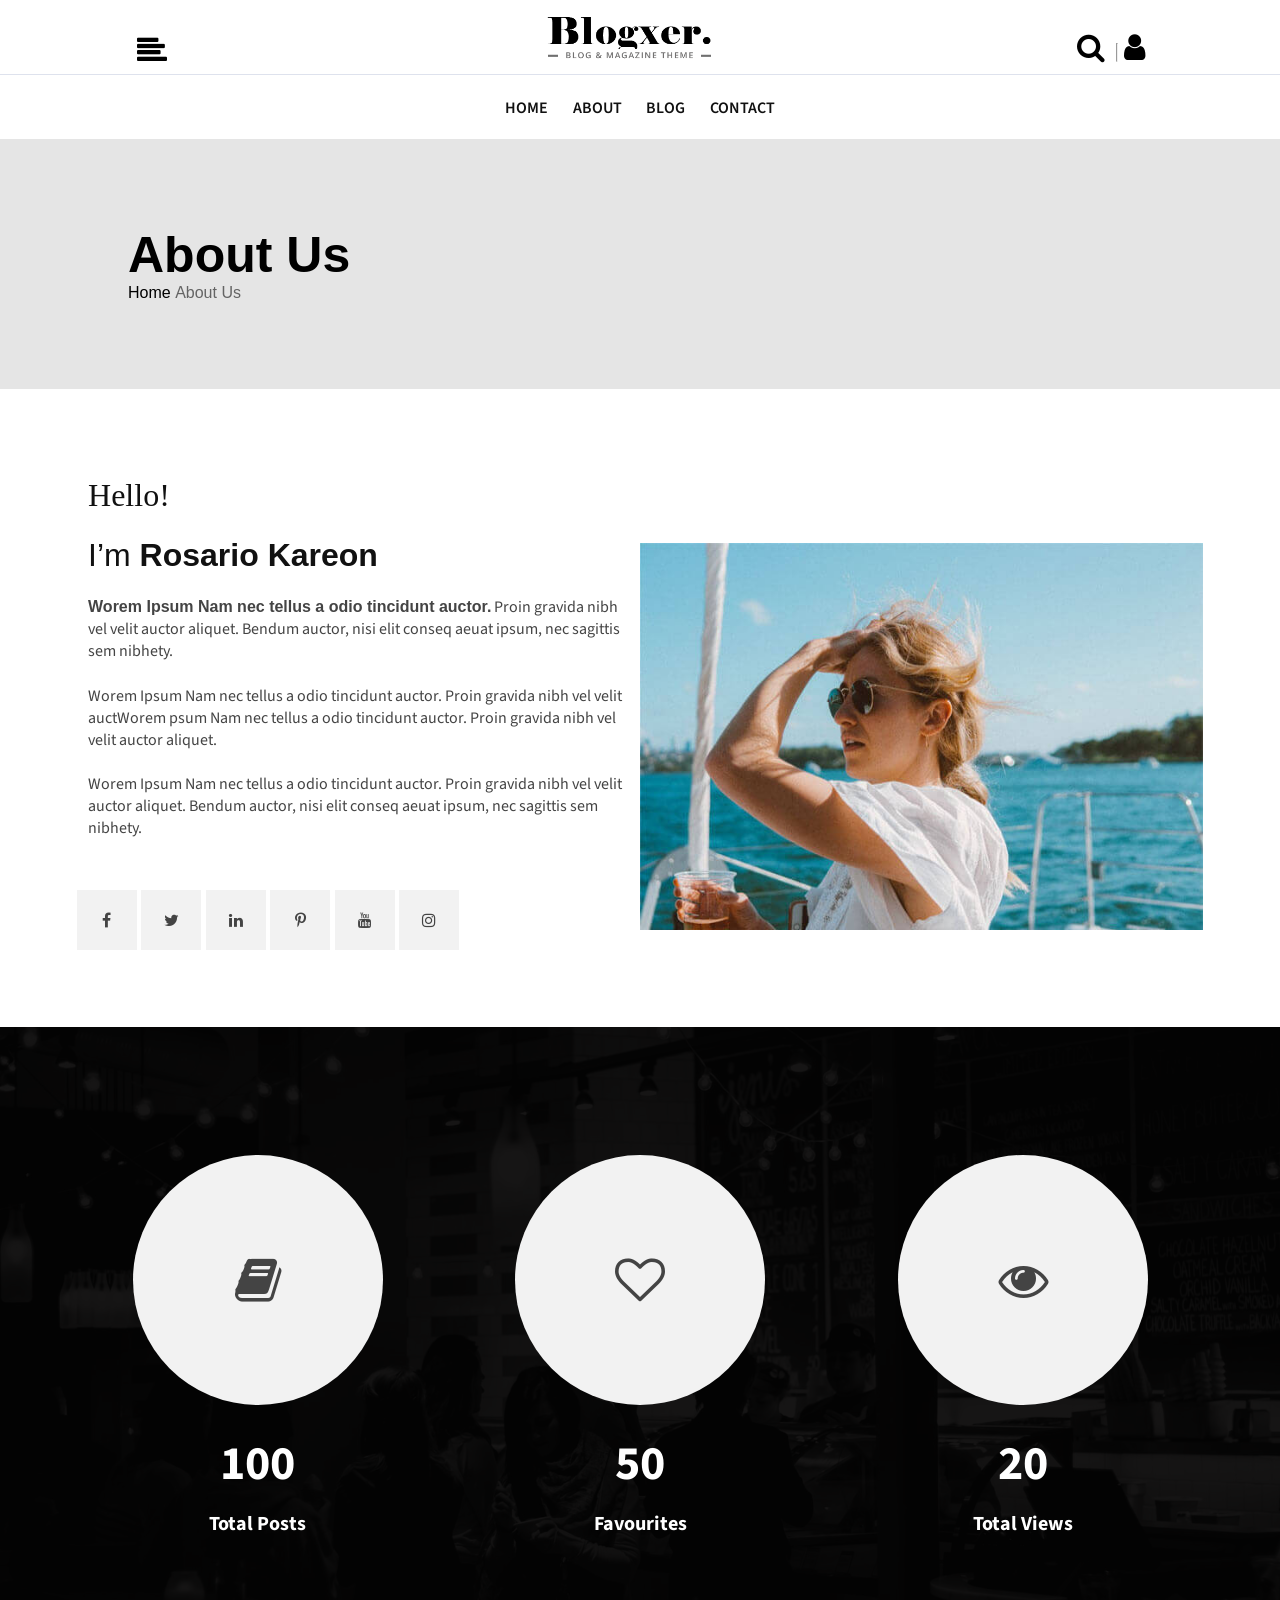
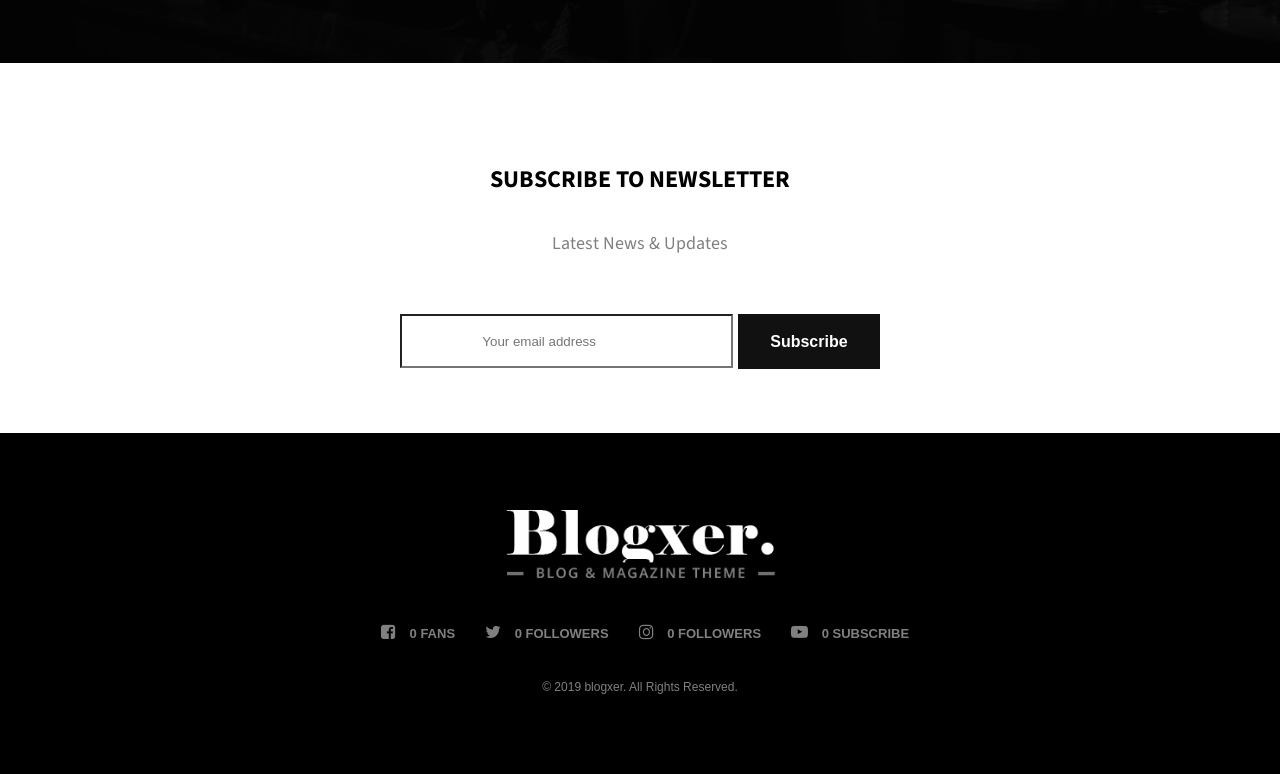
<file: aboutus.html>
<!DOCTYPE html>
<html lang="en">
<head>
    <meta charset="UTF-8">
    <meta name="viewport" content="width=device-width, initial-scale=1.0">
    <link rel="stylesheet" href="./font-awesome-4.7.0/css/font-awesome.min.css">
    <link rel="stylesheet" href="home.css">
    <link rel="stylesheet" href="footer.css">
    <link rel="stylesheet" href="./header.css">
    <link rel="preconnect" href="https://fonts.gstatic.com">
<link href="https://fonts.googleapis.com/css2?family=Source+Sans+Pro:ital,wght@0,200;0,300;0,400;0,600;0,700;0,900;1,200;1,300;1,400;1,600;1,700;1,900&display=swap" rel="stylesheet">
    <title>About Us</title>
</head>
<body>
    <div class="header">
        <div class="headerLeft">
            <i class="fa fa-align-left" aria-hidden="true"></i>
        </div>  
        <div class="headerCenter">
            <img src="./Images/logo.png" style="width: 200px;">
        </div>  
        <div class="headerRight">
            <i class="fa fa-search" aria-hidden="true"></i>
            <hr style="display: unset;">
            <i class="fa fa-user" aria-hidden="true"></i>
       </div> 
    </div>
    <!-- Navigation Bar Starts -->
    <div class="navigationBar">
        <ul>
            <a href="./home.html"><Li>Home</Li></a> 
            <a href="#"><li>About</li></a>
            <a href="#"><li>Blog</li></a>
            <a href="./contact.html"><li>Contact</li></a>
        </ul>
    </div>
    <!-- Navigation Bar Ends -->
    <!-- Container1 Startss -->
    <div class="container1">
        <div class="aboutUS">
            <h3>About Us</h3>
            <ol style="list-style-type: none;display: inline-block;">
                <li>Home</li>
                <li style="color: #646464;">About Us</li>
            </ol>
        </div>                
    </div>
    <!-- Container1 Ends -->
    <!-- Container 2 Starts -->
    <div class="container2">
            <div class="container2Col6">
                       <h2>Hello!</h2>
                       <span>I’m <b> Rosario Kareon </b></span>
                       <p><b> Worem Ipsum Nam nec tellus a odio tincidunt auctor.</b> Proin gravida nibh vel
                       velit auctor aliquet. Bendum auctor, nisi elit conseq aeuat ipsum, nec sagittis sem nibhety.</p>


                       <p>Worem Ipsum Nam nec tellus a odio tincidunt auctor. Proin gravida nibh vel velit auctWorem 
                          psum Nam nec tellus a odio tincidunt auctor. Proin gravida nibh vel velit auctor aliquet.</p>


                        <p>Worem Ipsum Nam nec tellus a odio tincidunt auctor. Proin gravida nibh vel velit auctor aliquet. 
                           Bendum auctor, nisi elit conseq aeuat ipsum, nec sagittis sem nibhety.</p>

                        <ol>
                            <li> <i class="fa fa-facebook" aria-hidden="true"></i></li>
                            <li> <i class="fa fa-twitter" aria-hidden="true"></i></li>
                            <li> <i class="fa fa-linkedin" aria-hidden="true"></i></li>
                            <li> <i class="fa fa-pinterest-p" aria-hidden="true"></i></li>
                            <li> <i class="fa fa-youtube" aria-hidden="true"></i></li>
                            <li> <i class="fa fa-instagram" aria-hidden="true"></i></li>
                        </ol>    
                            
            </div>
            <div class="container2Col6">
                <img src="./Images/about2.jpg" style="width:100%;padding-top: 10%;">
            </div>
    </div>
    <!-- container2 Ends -->
    <!-- Container3 Starts -->
    <div class="container3">
       <div class="container3Col4">
                  <i class="fa fa-book" aria-hidden="true"></i>
                  <span>100</span>
                  <h3>Total Posts</h3>
       </div>
       <div class="container3Col4">
                 <i class="fa fa-heart-o" aria-hidden="true"></i>
                 <span>50</span>
                 <h3>Favourites</h3>
    </div>
    <div class="container3Col4">
                <i class="fa fa-eye" aria-hidden="true"></i>
                 <span>20</span>
                 <h3>Total Views</h3>
    </div>
    </div>
    <!-- Container3 Ends -->
    <!-- Container 4 Starts -->
    <div class="container4">
        <h2>SUBSCRIBE TO NEWSLETTER</h2>
        <p>Latest News & Updates</p>
        <div style="display: flex;margin-top: 5%;">
        <input type="text" placeholder="Your email address" style=" width: 400px;height: 40px;"><button>Subscribe</button>
        </div>
    </div>
    <!-- Container ends -->
    <!-- Fotter Starts -->
    <div class="footer">
        <div class="footer-contain">  
         <div class="uper-text">
              <img src="./img/logo2.png" style="padding: 10px;">
              <div class="contact-logo">
                   <div class="box-1">
                   <i class="fa fa-facebook-square" aria-hidden="true"></i>
                   0 FANS
                  </div>
                  <div class="box-1">
                   <i class="fa fa-twitter" aria-hidden="true"></i>
   
                   0 FOLLOWERS
                  </div>
                  <div class="box-1">
                   <i class="fa fa-instagram" aria-hidden="true"></i>
                   0 FOLLOWERS
                  </div>
                  <div class="box-1">
                   <i class="fa fa-youtube-play" aria-hidden="true"></i>
                   0 SUBSCRIBE
                  </div>
              </div>
              <p>© 2019 blogxer. All Rights Reserved.</p>
         </div>
        </div> 
    <!-- Fotter Ends -->
</body>
</html>
</file>
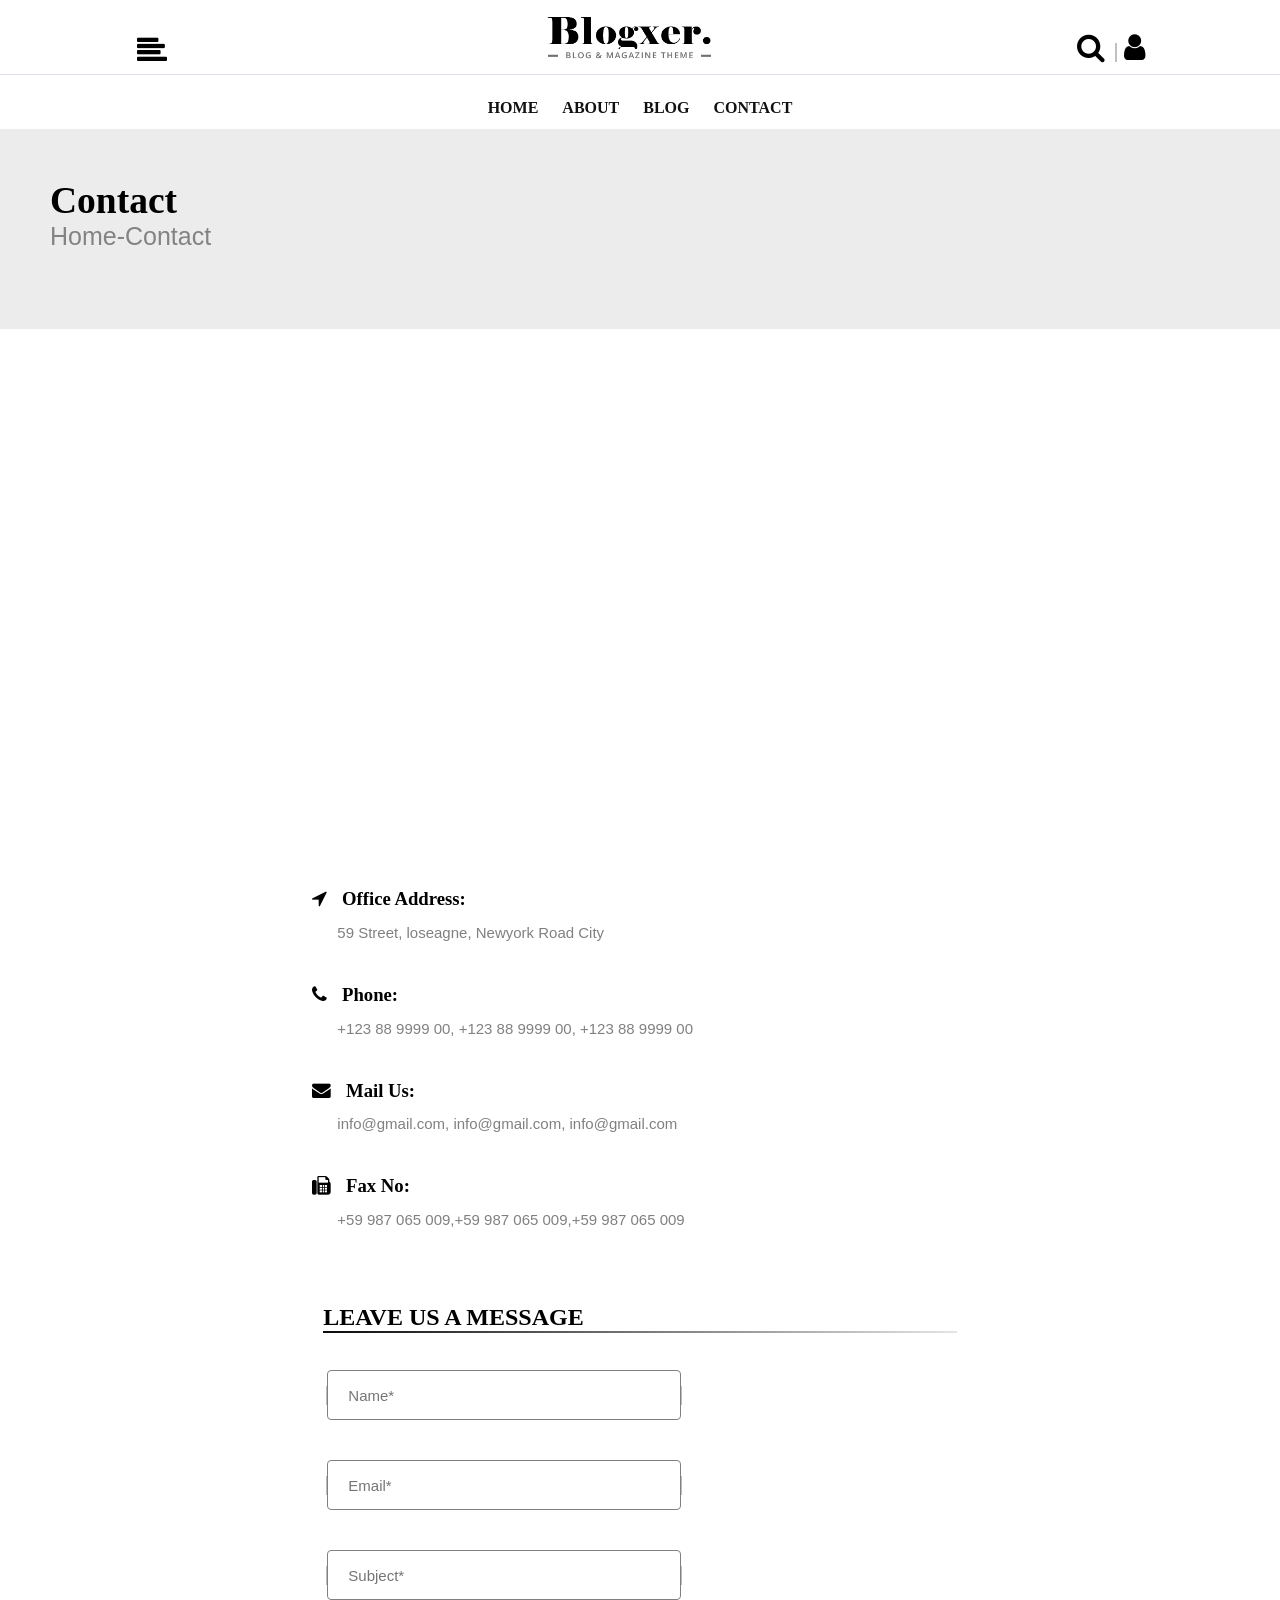
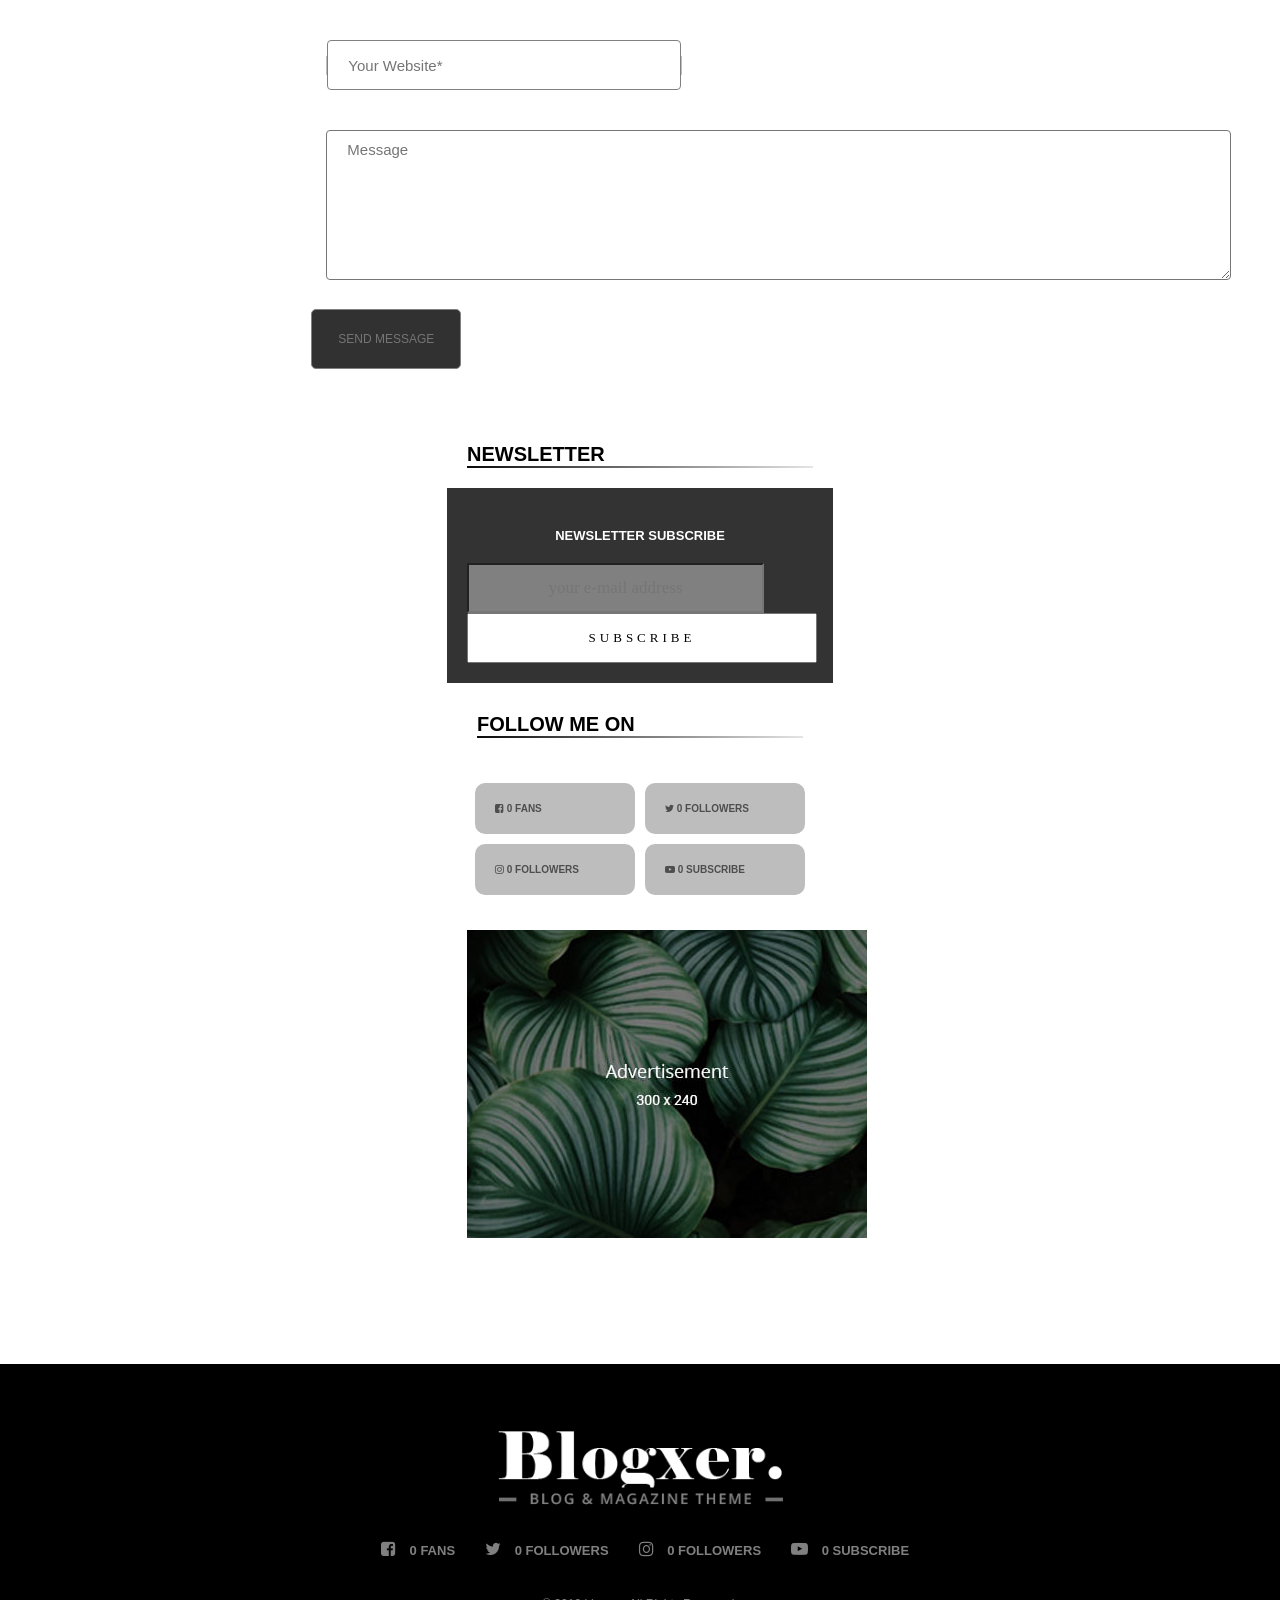
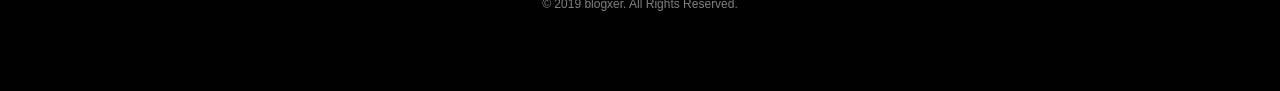
<file: contact.html>
<!DOCTYPE html>
<html lang="en" style="width: fit-content;">
<head>
    <meta charset="UTF-8">
    <meta name="viewport" content="width=device-width, initial-scale=1.0">
    <title>Document</title>
    <link rel="stylesheet" href="./font-awesome-4.7.0/css/font-awesome.min.css" class="font">
    <link rel="stylesheet" href="./footer.css" class="footer">
    <link rel="stylesheet" href="./index.css" class="css">
    <link rel="stylesheet" href="header.css">
</head>
<body>
       <!-- Header -->
       <div class="header">
        <div class="headerLeft">
            <i class="fa fa-align-left" aria-hidden="true"></i>
        </div>  
        <div class="headerCenter">
            <img src="./Images/logo.png" style="width: 200px;">
        </div>  
        <div class="headerRight">
            <i class="fa fa-search" aria-hidden="true"></i>
            <hr style="display: unset;border: solid 1px #c0c0c0;background-color:#c0c0c0;">
            <i class="fa fa-user" aria-hidden="true"></i>
       </div> 
    </div>



    
    <div class="navigationBar">
        <ul>
           <a href="./home.html"><Li>Home</Li></a> 
            <a href="./aboutus.html"><li>About</li></a>
            <a href="#"><li>Blog</li></a>
            <a href="#"><li>Contact</li></a>
        </ul>
    </div>
     <!-- Header Ends -->
    <div class="top-container" >
        <div class="contact-flex-box" style="width: fit-content;">
            <div class="main-contact-flex-box">
                <h2>Contact</h2>
                <p>Home-Contact</p>
            </div>
        </div>
    </div>
    <div class="top-2-container" style="width: fit-content;">
        <div class="flex-box-map">
            <div class="box map-container" >
                <iframe frameborder="0" scrolling="no" marginheight="0" marginwidth="0" src="https://maps.google.com/maps?q=London%20Eye%2C%20London%2C%20United%20Kingdom&amp;t=m&amp;z=10&amp;output=embed&amp;iwloc=near" title="London Eye, London, United Kingdom" aria-label="London Eye, London, United Kingdom">
            </iframe>

            </div>
            <div class="box contact-details">
                <div class="details">
                    <div class="row right-box">
                      <div class="uper-box contact-4-item">
                          <div class="row-item office-address">
                             <ul>
                                 <li >
                                     <h3>
                                        <i class="fa fa-location-arrow" aria-hidden="true"></i>
                                        Office Address:
                                    </h3>
                                     <p>59 Street, loseagne, Newyork Road City</p>

                                 </li>
                                 <li>
                                     <h3>
                                        <i class="fa fa-phone" aria-hidden="true"></i> 
                                         Phone:
                                     </h3>
                                     <p>
                                         +123 88 9999 00, +123 88 9999 00, +123 88 9999 00 
                                     </p>
                                 </li>
                                 <li>
                                     <h3><i class="fa fa-envelope" aria-hidden="true"></i>
                                         Mail Us:
                                     </h3>
                                     <p>info@gmail.com, info@gmail.com, info@gmail.com</p>
                                 </li>
                                 <li>
                                     <h3><i class="fa fa-fax" aria-hidden="true"></i>
                                         Fax No:
                                     </h3>
                                     <p>+59 987 065 009,+59 987 065 009,+59 987 065 009</p>
                                 </li>
                             </ul>
                          </div>
                          <!-- <div class="row-item phone"></div>
                          <div class="row-item mail"></div>
                          <div class="row-item fax"></div> -->
                      </div>
                      <div class="uper-box leave-us-message">
                          <div class="span-box" style="padding: 17px;">
                             <h2>LEAVE US A MESSAGE</h2>
                             <div class="line"></div>
                          </div>
                          <div class="contact-from">
                              <div class="col-sm-6">
                                  <div class="from-group">
                                      <span><input type="text" placeholder="Name*"></span>
                                  </div>

                              </div>
                              <div class="col-sm-6">
                                <div class="from-group">
                                    <span><input type="text" placeholder="Email*"></span>
                                </div>

                            </div>
                            <div class="col-sm-6">
                                <div class="from-group">
                                    <span><input type="text" placeholder="Subject*"></span>
                                </div>

                            </div>
                            <div class="col-sm-6">
                                <div class="from-group">
                                    <span><input type="text" placeholder="Your Website*"></span>
                                </div>

                            </div>
                            <div class="col-sm-12">
                                <div class="from-group">
                                    <span>
                                        <textarea name="textarea-652" cols="40" rows="10" class="wpcf7-form-control wpcf7-textarea form-control x4" aria-invalid="false" placeholder="Message"></textarea>
                                    </span>
                                    <!-- <span><input type="text" placeholder="Message"></span> -->
                                </div>

                            </div>
                            <div class="col-sm-1">
                                <div class="from-group">
                                    <span><input type="text" placeholder="SEND MESSAGE"></span>
                                </div>

                            </div>
                          </div>
                      </div>
                    </div>
                    <div class="row left-box">
                        <div class="left-box-details">
                         <div class="newsletter"><h4 class="H4">
                                NEWSLETTER
                            </h4>
                           <div class="line"></div>
                         </div>
                            <div class="newsletter-sub">
                            <p class="P">NEWSLETTER SUBSCRIBE</p>
                            <SPAN class="P"><input class="span-1" type="email" placeholder="your e-mail address"></SPAN>
                            <span class="P"><input class="span-2"  value="SUBSCRIBE" ></span>
                            </div>
                           <div class="newsletter-1">
                               <h4 class="H4">
                                FOLLOW ME ON
                               </h4>
                               <div class="line"></div>
                               </div>
                               <div class="perent">
                                   <div class="child">
                                       <span class="span-3">
                                        <i class="fa fa-facebook-square" aria-hidden="true"></i>
                                           0 FANS
                                       </span>
                                   </div>
                                   <div class="child">
                                    <span class="span-3">
                                        <i class="fa fa-twitter" aria-hidden="true"></i>

                                        0 FOLLOWERS
                                    </span>
                                   </div>
                                   <div class="child">
                                    <span class="span-3">
                                        <i class="fa fa-instagram" aria-hidden="true"></i>
                                        0 FOLLOWERS
                                    </span>
                                   </div>
                                   <div class="child">
                                    <span class="span-3">
                                        <i class="fa fa-youtube-play" aria-hidden="true"></i>
                                        0 SUBSCRIBE
                                    </span>
                                   </div>
                               </div>
                           </div>
                           <div class="newsletter">
                               <div class="img">
                                   <img src="./img/figure5.jpg">
                               </div>
                           </div>
                        </div>
                    </div>
                </div>
            </div>
        </div>
    </div>
    <div class="footer">
     <div class="footer-contain">  
      <div class="uper-text">
           <img src="./img/logo2.png" style="width: 30%;">
           <div class="contact-logo">
               
               <div class="box-1">
                <i class="fa fa-facebook-square" aria-hidden="true"></i>
                0 FANS
               </div>
               <div class="box-1">
                <i class="fa fa-twitter" aria-hidden="true"></i>

                0 FOLLOWERS
               </div>
               <div class="box-1">
                <i class="fa fa-instagram" aria-hidden="true"></i>
                0 FOLLOWERS
               </div>
               <div class="box-1">
                <i class="fa fa-youtube-play" aria-hidden="true"></i>
                0 SUBSCRIBE
               </div>
           </div>
           <p>© 2019 blogxer. All Rights Reserved.</p>
      </div>
     </div> 

     





    </div>
</body>
</html>
</file>
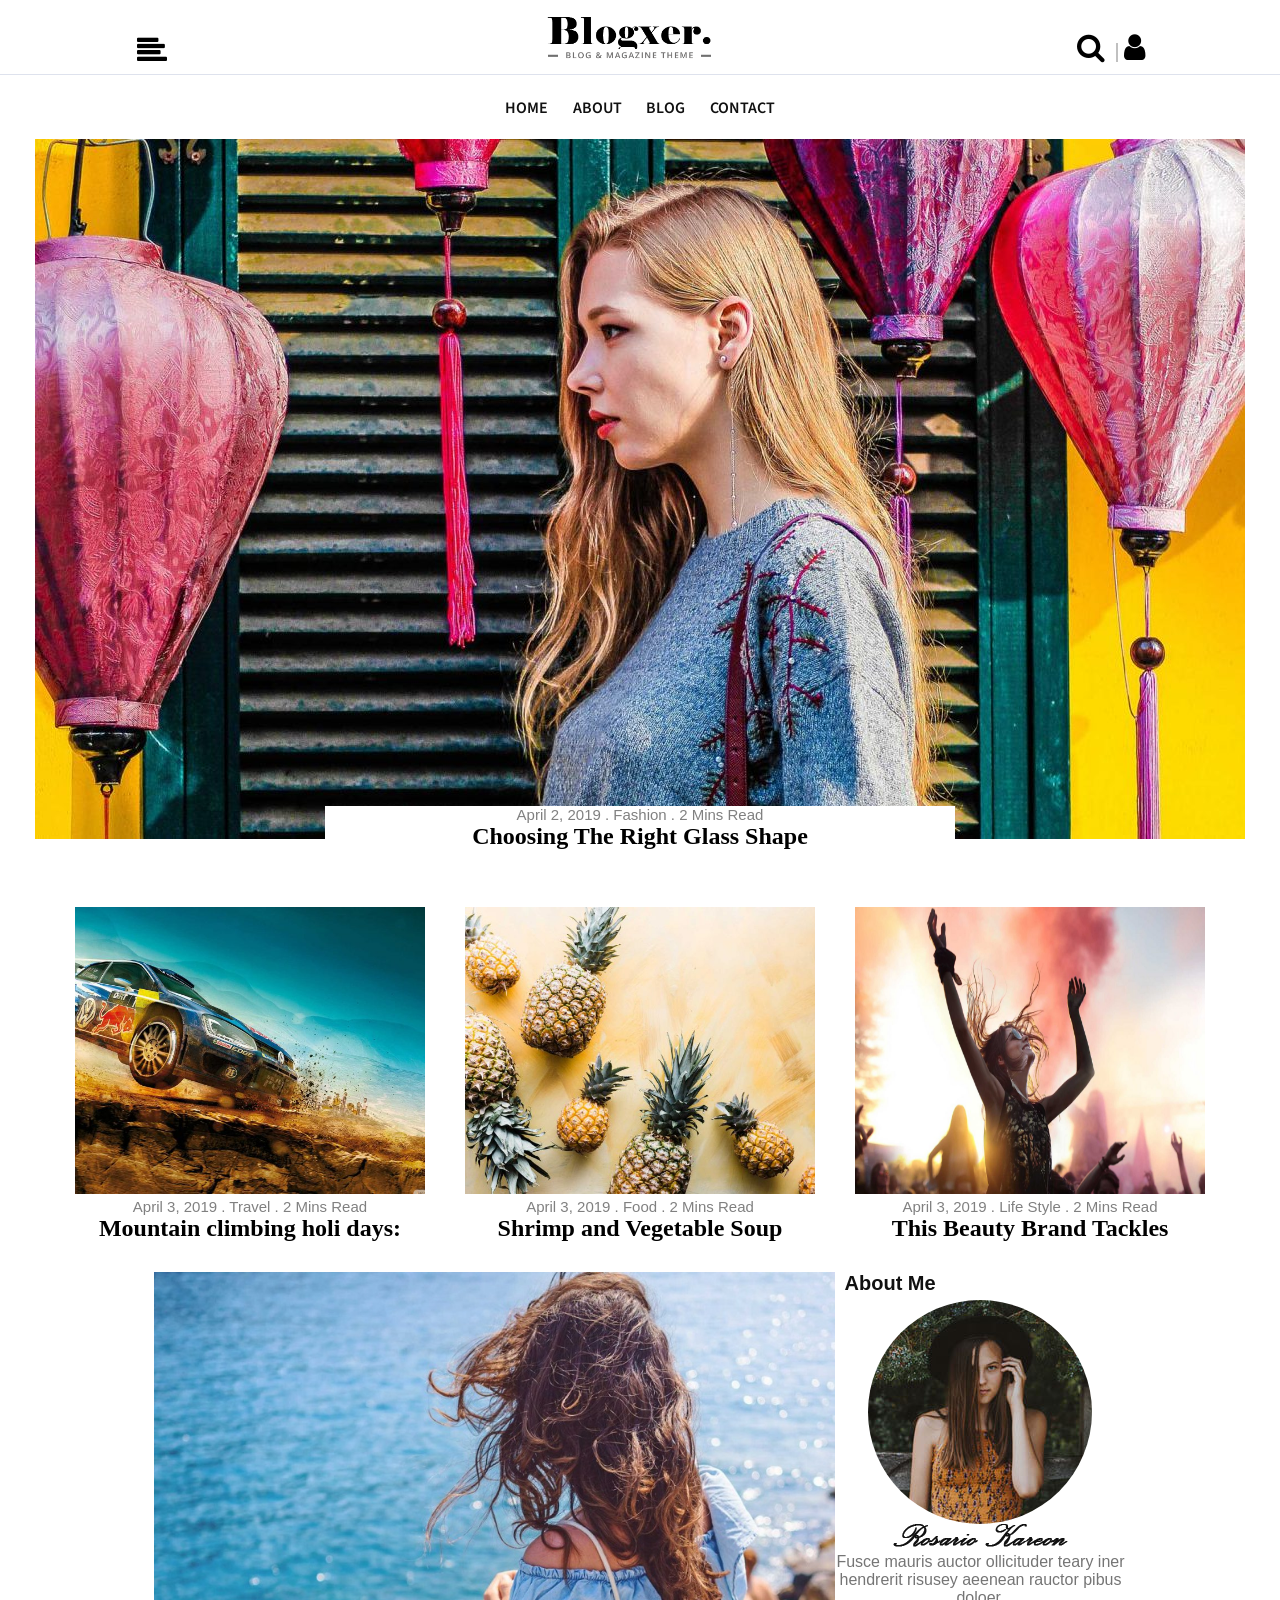
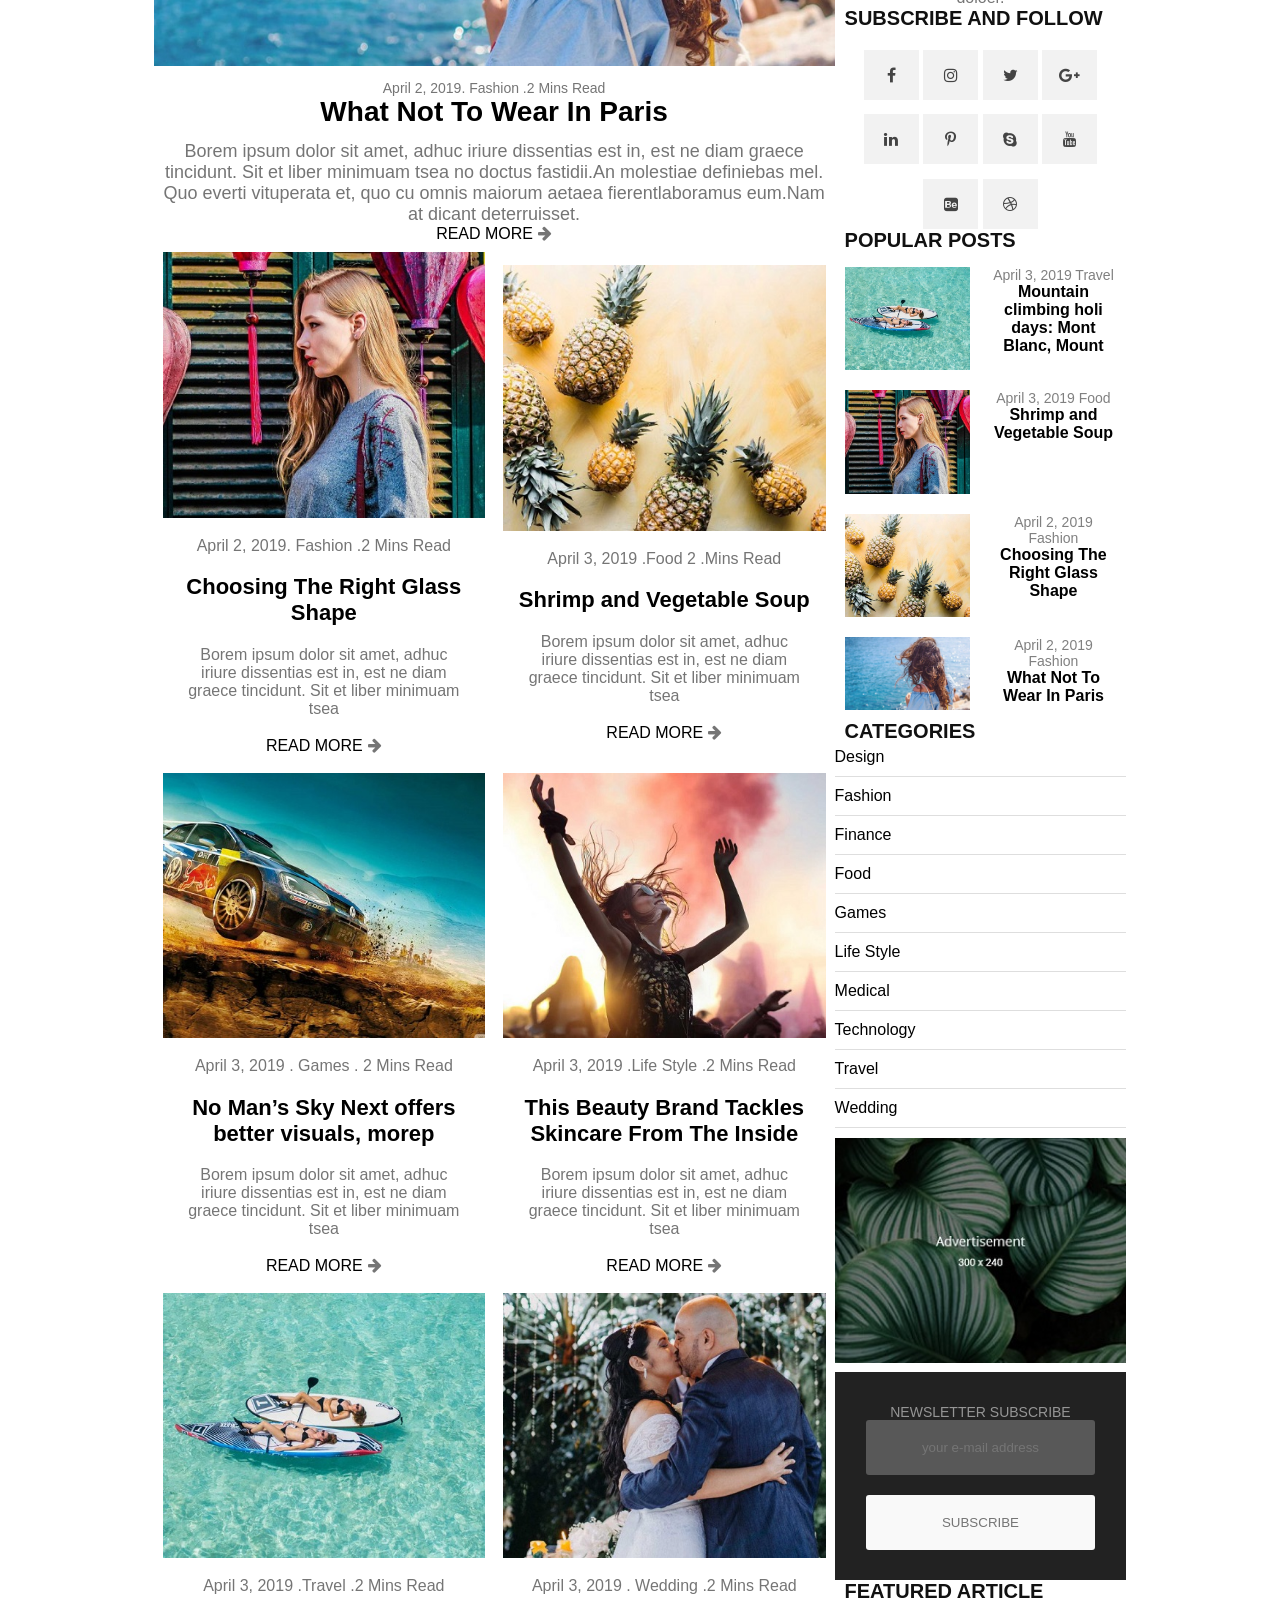
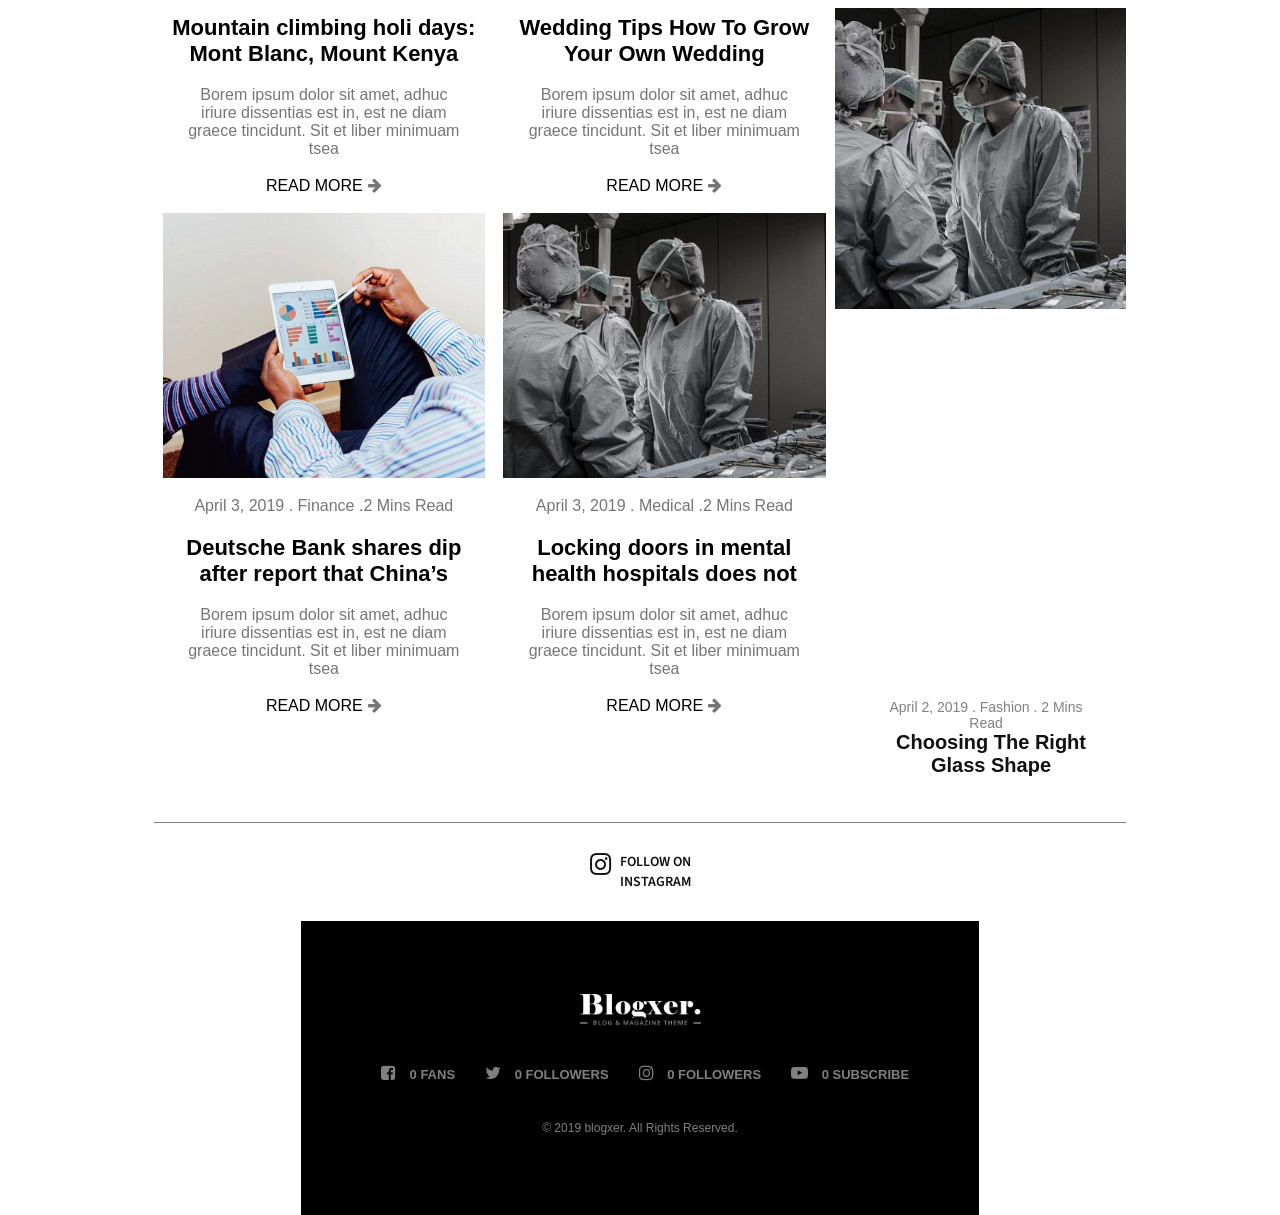
<file: home.html>
<!DOCTYPE html>
<html lang="en">
<head>
    <meta charset="UTF-8">
    <meta name="viewport" content="width=device-width, initial-scale=1.0">
    <title>blogxer</title>
    <link rel="preconnect" href="https://fonts.gstatic.com">
    <link href="https://fonts.googleapis.com/css2?family=Source+Sans+Pro:ital,wght@0,200;0,300;0,400;0,600;0,700;0,900;1,200;1,300;1,400;1,600;1,700;1,900&display=swap" rel="stylesheet">
    <link rel="stylesheet" href="./home.css" class="css">
    <link rel="stylesheet" href="./font-awesome-4.7.0/css/font-awesome.min.css" class="font">
        <link rel="stylesheet" href="./header.css">
     <link rel="stylesheet" href="./footer.css">
</head>
<body>
      <!-- Header -->
      <div class="header">
        <div class="headerLeft">
            <i class="fa fa-align-left" aria-hidden="true"></i>
        </div>  
        <div class="headerCenter">
            <img src="./Images/logo.png" style="width: 200px;">
        </div>  
        <div class="headerRight">
            <i class="fa fa-search" aria-hidden="true"></i>
            <hr style="display: unset;border: solid 1px #c0c0c0;background-color:#c0c0c0;">
            <i class="fa fa-user" aria-hidden="true"></i>
       </div> 
    </div>
    <div class="navigationBar">
        <ul>
           <a href="#"><Li>Home</Li></a> 
            <a href="./aboutus.html"><li>About</li></a>
            <a href="#"><li>Blog</li></a>
            <a href="./contact.html"><li>Contact</li></a>
        </ul>
    </div>
     <!-- Header Ends -->
   <div class="home-first-container">
       <div class="home-first-div">
           <div class="div-img-set">
               <img src="./img/fashion1-1210x700.jpg">
           </div>
       </div>
       <div class="center">
       <div class="home-second-div">
           <p style="color: gray;">April 2, 2019 . Fashion . 2 Mins Read</p>
           <h2>Choosing The Right Glass Shape</h2>
       </div>
       </div>
       <div class="home-third-div">
           <div class="home-three-img-div">
               <div class="img first-img-1">
                   <img class="img-hover" src="./img/game1-630x517.jpg" style="width: 350px;height: 287px;">
                   <p>April 3, 2019 . Travel . 2 Mins Read</p>
                   <h2>Mountain climbing holi days:</h2>
               </div>
               <div class="img first-img-2">
                <img class="img-hover" src="./img/recipe3-630x517.jpg" style="width: 350px;height: 287px;">
                <p>April 3, 2019 . Food . 2 Mins Read</p>
                <h2>Shrimp and Vegetable Soup</h2>
               </div>
               <div class="img first-img-3">
                <img class="img-hover" src="./img/lifestyle_1-1210x700.jpg" style="width: 350px;height: 287px;">
                <p>April 3, 2019 . Life Style . 2 Mins Read</p>
                <h2>This Beauty Brand Tackles</h2>
               </div>
           </div>
       </div>
   </div>
    <div class="main-container">
        <div class="main-container-left">
            <div class="upper-box">
                <img src="./Images/fashion7-1210x700 (1).jpg" style="width: 100%;" alt="">
                <p>April 2, 2019.  Fashion  .2 Mins Read</p>
                <h3>What Not To Wear In Paris</h3>
                <p style="font-size: 18px;">Borem ipsum dolor sit amet, adhuc iriure dissentias est in, est ne diam graece tincidunt. Sit et liber minimuam tsea no doctus fastidii.An molestiae definiebas mel. Quo everti vituperata et, quo cu omnis maiorum aetaea fierentlaboramus eum.Nam at dicant deterruisset.</p>
                <footer>
                    READ MORE<i class="fa fa-arrow-right" aria-hidden="true"; style="padding-left:5px;color: #757575;"></i>
                </footer>          
            </div>
            <div class="lower-box">
                <div class="main-container-lower-box-left-col6">
                <img src="./Images/1.jpg " style="width: 100%;">
                <p>April 2, 2019.  Fashion  .2 Mins Read</p>
                <h3>Choosing The Right Glass Shape</h3>
                <p>Borem ipsum dolor sit amet, adhuc iriure dissentias est in, est ne diam graece tincidunt. Sit et liber minimuam tsea</p>
                <footer>
                    READ MORE<i class="fa fa-arrow-right" aria-hidden="true"; style="padding-left:5px;color: #757575;"></i>
                </footer>  
                </div>
                <div class="main-container-lower-box-left-col6">
                <img src="./Images/2.jpg" style="width: 100%;">
                <p>April 3, 2019 .Food 2  .Mins Read</p>
                <h3>Shrimp and Vegetable Soup</h3>
                <p>Borem ipsum dolor sit amet, adhuc iriure dissentias est in, est ne diam graece tincidunt. Sit et liber minimuam tsea</p>
                <footer>
                    READ MORE<i class="fa fa-arrow-right" aria-hidden="true"; style="padding-left:5px;color: #757575;"></i>
                </footer>
                </div>
                <div class="main-container-lower-box-left-col6">
                    <img src="./Images/3.jpg" style="width: 100%;">
                    <p>April 3, 2019 . Games . 2 Mins Read</p>
                    <h3>No Man’s Sky Next offers better visuals, morep</h3>
                    <p>Borem ipsum dolor sit amet, adhuc iriure dissentias est in, est ne diam graece tincidunt. Sit et liber minimuam tsea</p>
                    <footer>
                        READ MORE<i class="fa fa-arrow-right" aria-hidden="true"; style="padding-left:5px;color: #757575;"></i>
                    </footer>
                    </div>
                    <div class="main-container-lower-box-left-col6">
                        <img src="./Images/4.jpg" style="width: 100%;">
                        <p>April 3, 2019 .Life Style .2 Mins Read</p>
                        <h3>This Beauty Brand Tackles Skincare From The Inside</h3>
                        <p>Borem ipsum dolor sit amet, adhuc iriure dissentias est in, est ne diam graece tincidunt. Sit et liber minimuam tsea</p>
                        <footer>
                            READ MORE<i class="fa fa-arrow-right" aria-hidden="true"; style="padding-left:5px;color: #757575;"></i>
                        </footer>
                    </div>
                    <div class="main-container-lower-box-left-col6">
                            <img src="./Images/5.jpg" style="width: 100%;">
                            <p>April 3, 2019 .Travel .2 Mins Read</p>
                            <h3>Mountain climbing holi days: Mont Blanc, Mount Kenya</h3>
                            <p>Borem ipsum dolor sit amet, adhuc iriure dissentias est in, est ne diam graece tincidunt. Sit et liber minimuam tsea</p>
                            <footer>
                                READ MORE<i class="fa fa-arrow-right" aria-hidden="true"; style="padding-left:5px;color: #757575;"></i>
                            </footer>
                    </div>
                    <div class="main-container-lower-box-left-col6">
                        <img src="./Images/6.jpg" style="width: 100%;">
                        <p>April 3, 2019 . Wedding .2 Mins Read</p>
                        <h3>Wedding Tips How To Grow Your Own Wedding</h3>
                        <p>Borem ipsum dolor sit amet, adhuc iriure dissentias est in, est ne diam graece tincidunt. Sit et liber minimuam tsea</p>
                        <footer>
                            READ MORE<i class="fa fa-arrow-right" aria-hidden="true"; style="padding-left:5px;color: #757575;"></i>
                        </footer>
                </div>
                <div class="main-container-lower-box-left-col6">
                    <img src="./Images/7.jpg" style="width: 100%;">
                    <p>April 3, 2019 . Finance .2 Mins Read</p>
                    <h3>Deutsche Bank shares dip after report that China’s</h3>
                    <p>Borem ipsum dolor sit amet, adhuc iriure dissentias est in, est ne diam graece tincidunt. Sit et liber minimuam tsea</p>
                    <footer>
                        READ MORE<i class="fa fa-arrow-right" aria-hidden="true"; style="padding-left:5px;color: #757575;"></i>
                    </footer>
                </div>
                <div class="main-container-lower-box-left-col6">
                    <img src="./Images/8.jpg" style="width: 100%;">
                    <p>April 3, 2019 . Medical .2 Mins Read</p>
                    <h3>Locking doors in mental health hospitals does not</h3>
                    <p>Borem ipsum dolor sit amet, adhuc iriure dissentias est in, est ne diam graece tincidunt. Sit et liber minimuam tsea</p>
                    <footer>
                        READ MORE<i class="fa fa-arrow-right" aria-hidden="true"; style="padding-left:5px;color: #757575;"></i>
                    </footer>
                </div>
               
            </div>
        </div>
        <div class="main-container-right">
                    <h2>About Me</h2>
                    <hr>
                    <div class="aboutme">
                        <img src="./Images/Radius image.jpg" style="border-radius: 50%;">
                        <img src="./Images/signature.png" alt="">
                        <p>Fusce mauris auctor ollicituder teary iner hendrerit risusey aeenean rauctor pibus doloer.</p>
                    </div>
                    <h2> SUBSCRIBE AND FOLLOW</h2>
                    <hr>
                    <div class="subscribe-and-follow">
                        <ol>
                            <li> <i class="fa fa-facebook" aria-hidden="true"></i></li>
                            <li> <i class="fa fa-instagram" aria-hidden="true"></i></li>
                            <li> <i class="fa fa-twitter" aria-hidden="true"></i></li>
                            <li> <i class="fa fa-google-plus" aria-hidden="true"></i></li>
                            <li> <i class="fa fa-linkedin" aria-hidden="true"></i></li>
                            <li> <i class="fa fa-pinterest-p" aria-hidden="true"></i></li>
                            <li> <i class="fa fa-skype" aria-hidden="true"></i></li>
                            <li> <i class="fa fa-youtube" aria-hidden="true"></i></li>
                            <li> <i class="fa fa-behance-square" aria-hidden="true"></i></li>                     
                            <li> <i class="fa fa-dribbble" aria-hidden="true"></i></li>                           
                        </ol> 
                    </div>
                    <h2>POPULAR POSTS</h2>
                    <hr>
                    <div class="popular-post">
                     <div class="popular-post-col6">
                            <img src="./Images/5.jpg" style="width: 100%;">
                     </div>
                     <div class="popular-post-col6">
                         <p>April 3, 2019 Travel</p>
                         <h3>Mountain climbing holi days: Mont Blanc, Mount </h3>
                    </div>                    
                    <div class="popular-post-col6">
                        <img src="./Images/1.jpg" style="width: 100%;">
                    </div>
                    <div class="popular-post-col6">
                     <p>April 3, 2019 Food</p>
                     <h3>Shrimp and Vegetable Soup</h3>
                    
                   </div>
                   <div class="popular-post">
                    <div class="popular-post-col6">
                           <img src="./Images/2.jpg" style="width: 100%;">
                    </div>
                    <div class="popular-post-col6">
                        <p>April 2, 2019 Fashion</p>
                        <h3>Choosing The Right Glass Shape</h3>
                   </div>         
                   <div class="popular-post">
                    <div class="popular-post-col6">
                           <img src="./Images/fashion7-1210x700.jpg"  style="width: 100%;">
                    </div>
                    <div class="popular-post-col6">
                        <p>April 2, 2019 Fashion</p>
                        <h3>What Not To Wear In Paris</h3>
                   </div>               
                    </div>
                   </div>
                    <h2>CATEGORIES</h2>
                    <hr>
                    <div class="categories">
                        <ol>
                            <li>Design</li>
                            <li>Fashion</li>
                            <li>Finance</li>
                            <li>Food</li>
                            <li>Games</li>
                            <li>Life Style</li>
                            <li>Medical</li>
                            <li>Technology</li>
                            <li>Travel</li>
                            <li>Wedding</li>
                            </ol>
                    </div>
                    <img src="Images/figure5.jpg" style="width: 100%;">
                    <div class="news-letter">
                        <p style="font-size: 14px;color: #969696;">NEWSLETTER SUBSCRIBE</p>
                        <input type="text" placeholder="your e-mail address">
                        <input type="text" style="margin-top:20px;background-color:#f9f9f9;color:#111111" placeholder="SUBSCRIBE">
                    </div>
                    <h2>FEATURED ARTICLE</h2>
                    <hr>
                    <img src="./Images/lastimg.jpg" style="width:100%">
                    <div class="featured-article">
                        <p style="color: gray;">April 2, 2019 . Fashion . 2 Mins Read</p>
                        <h2>Choosing The Right Glass Shape</h2>
                    </div>
               
                
        </div>      
    </div>
    <div class="home-end">
        <i class="fa fa-instagram" aria-hidden="true"></i>FOLLOW ON <br>INSTAGRAM
       </div>
     <!-- Fotter Starts -->
     <div class="footer">
        <div class="footer-contain">  
         <div class="uper-text">
              <img src="./img/logo2.png" style="padding: 10px;">
              <div class="contact-logo">
                   <div class="box-1">
                   <i class="fa fa-facebook-square" aria-hidden="true"></i>
                   0 FANS
                  </div>
                  <div class="box-1">
                   <i class="fa fa-twitter" aria-hidden="true"></i>
   
                   0 FOLLOWERS
                  </div>
                  <div class="box-1">
                   <i class="fa fa-instagram" aria-hidden="true"></i>
                   0 FOLLOWERS
                  </div>
                  <div class="box-1">
                   <i class="fa fa-youtube-play" aria-hidden="true"></i>
                   0 SUBSCRIBE
                  </div>
              </div>
              <p>© 2019 blogxer. All Rights Reserved.</p>
         </div>
        </div> 
    <!-- Fotter Ends -->
</body>
</html>
</file>
<file: home.css>
*{
    box-sizing: border-box;
    font-family: sans-serif;
}
.home-first-container{padding: 10px;
}
.home-first-div{
    display: flex;
    
    justify-content: center;
    
}
.div-img-set img{
     width: 100%;

}
.center{
display: flex;
justify-content: center;
}
.home-second-div{
    text-align: center;
width: 50%;
    
    position: relative;
    bottom: 37px;
    background-color: white;
}
p{
    color: gray;
    font-size: 15px;
}
.home-three-img-div{flex-wrap: wrap;
display: flex;
justify-content: center;
}
.img{text-align: center;
     margin: 10px;
    padding: 10px; 
    
}
h2{
 font-family: fong-song;
}
.img-hover:hover{ 

}
.main-container{
    display: flex;flex-wrap: wrap;justify-content: center;padding-left:12%;padding-right: 12%;    background: #ffffff;
}
.main-container-left{
    display: flex;
    justify-content: center;
    flex-wrap: wrap;
    flex: 70%;
}
.main-container-right{
    display: flex;flex-wrap: wrap;flex: 30%;
}
.upper-box{
    display: flex;align-items: center;flex-direction: column;
}
.upper-box p{text-align: center;
    font-size: 14px;font-family: 'Source Sans Pfro', sans-serif;color: #757575;margin-top: 2%;
}
.upper-box h3{
    font-family: 'Source Sans Pfro', sans-serif;font-size: 28px;

}
@media(max-width:990px){
    .main-container-left{
        flex:100%;padding-left:0%;
    }
    .main-container-right{
        flex:100%;
        
    }
}
@media(max-width:990px){
    .upper-box img{
        width:50%;
    }
}
.lower-box{
    display: flex;align-items: center;flex-wrap: wrap;
}
.main-container-lower-box-left-col6{
   flex:50%; display: flex;padding: 9px;flex-direction: column;align-items: center;text-align: center;
}
@media(max-width:770px){
    .lower-box{
        padding: 5%;
    }
    .main-container-lower-box-left-col6{
        flex: 100%;
    }
}
.main-container-lower-box-left-col6 p{text-align: center;
    font-size: 16px;font-family: 'Source Sans Pfro', sans-serif;color: #757575;padding: 6%;
}
.main-container-lower-box-left-col6 h3{
    font-family: 'Source Sans Pfro', sans-serif;font-size: 22px;
}
.main-container-right{
        display: flex;flex-wrap: wrap;flex: 30%;flex-direction: column;position: relative;
    }
.main-container-right h2{
    font-size:20px;font-family: 'Source Sans Pfro', sans-serif;color:#111111;padding-left: 10px;font-weight: 800;
}
.main-container-right hr{
    height: 1px;
    border: 2px solid white;
    border-radius: 10px;
    background: linear-gradient(to right,black 20%,#C0C0C0,#C0C0C0);
    margin-inline-start: 0%;
    width: 100%;
    margin-top: 1px;
}
.aboutme{
    display: flex;flex-wrap: wrap;justify-content: center;text-align: center;
}
.aboutme p{
    font-size: 16px;font-family: 'Source Sans Pfro', sans-serif;color: #757575;margin-top: 2%;
}
.subscribe-and-follow{
    display: flex;flex-wrap: wrap;justify-content: center;text-align: center;
}
.subscribe-and-follow ol{
    list-style-type: none;
}
.subscribe-and-follow li{
    background-color: #f2f2f2;
    color: #444444;
    font-size: 16px;
    width: 55px;margin-top: 5%;
    height: 50px;
    display: inline-flex;
    justify-content: center;
    align-items: center;
}
.popular-post{
    display: flex;flex-wrap: wrap;text-align: center;
}
 .popular-post-col6{flex-direction: column;padding: 10px;
    flex: 50%;display: flex;text-align: center;
}
.popular-post p{
    font-size: 14px;
}
.popular-post h3{
    font-size: 16px;font-weight: 600;
}  
.categories{
    display: flex;
    flex-wrap: wrap;

}
.categories li{
    border-bottom: 1px solid #dedede;
    margin: 0 0 10px;
    padding: 0 0 10px;
    width: 100%;
    float: left;
    text-align: left;
    list-style: none;
}
.news-letter{margin-top: 3%;
    background-color: #222222;
    text-align: center;
    padding: 32px 30px 30px;flex: 100%;
}
.news-letter input{
    text-align: center;
    color: #ffffff;
    background-color: #585858;
    padding: 5px 30px;
    height: 55px;
    border: none;
    border-radius: 3px;
}
.featured-article{display: flex;flex-direction: column;text-align: center;    
    position: absolute;
    bottom: 450px;left: 35px;width: 75%;
    background-color: white;
}
  @media(max-width:1286px){
    .featured-article{
    left: 42px;
bottom: -2%;
    }
} 
.home-end{
    border-top: 1px solid grey;
    text-align: center;margin-top: 2%;
    display: flex;
    flex: 100%;padding: 3%;
    justify-content: center;font-family: 'Source Sans Pro', sans-serif;
    font-size: 14px;
    font-weight: 600;
    color: #111111;
}
.home-end i{
    font-size: 25px;
    padding-right: 9px;
}
@media(max-width:1300px){
.home-end{
    margin-top: 10%;
}
}
@media(max-width:800px){
    .home-end{
        margin-top: 30%;
    }
    }
/* Container 1 Starts */
.container1{
    display: flex;flex-wrap: wrap;height: 250px;background-color: #e5e5e5;align-items: center;margin-top: 10px;padding-left: 10%;
    font-family: 'Source Sans Pro', sans-serif;
}
.container1 h3{
    font-size: 50px;
}
.container1 ol{
    list-style-type: none;
}
.container1 li{
    display: inline-block;
}
/* Container 1 Ends */
/* Container 2 Starts */
.container2{
    display: flex;flex-wrap: wrap;justify-content: center;
    font-family: 'Source Sans Pro', sans-serif;margin: 6%;
}
.container2Col6{
    flex: 50%;justify-content: center;display: flex;flex-direction: column;
}
.container2Col6 h2{
    color: #111111;font-size: 32px;font-weight: 400;padding: 2%;
}
.container2Col6 span{
    color: #111111;font-size: 32px;font-weight: 400;padding: 2%;
}
.container2Col6 p{
    color: #444444;font-size: 16px;font-family: 'Source Sans Pro', sans-serif;padding: 2%;
}
@media(max-width:865px){
    .container2Col6{
        flex: 100%;
    }
}
.container2Col6 ol{
    list-style-type: none;
}
.container2Col6 li{
    display: inline-block;
    background-color: #f2f2f2;
    color: #444444;
    font-size: 16px;
    width: 60px;margin-top: 7%;
    height: 60px;
    display: inline-flex;
    justify-content: center;
    align-items: center;
}
/* Container 2 Ends */
/* Container 3 Starts */
.container3{
    display: flex;flex-wrap: wrap;background-image: url(./Images/counter_bg.jpg);
    background-repeat: no-repeat;background-position: center;background-size: cover;justify-content: space-evenly;
    color: var(--clr-light);
    background-color: #161515;
    background-blend-mode: multiply;
}  
.container3Col4{
    display: flex;flex-wrap: wrap;margin-top: 10%;flex-direction: column;color: white;align-items: center;
}
.container3Col4 i{
    display: flex;flex-wrap: wrap;
    background-color: #f2f2f2;
    color: #444444;
    font-size: 50px;
    width: 250px;
    height: 250px;border-radius: 60%;
    display: inline-flex;
    justify-content: center;
    align-items: center;
}
.container3Col4 h3{
    font-size: 20px;font-family: 'Source Sans Pro', sans-serif;font-weight: 700;color: #FFFFFF;padding-top: 5%;padding-bottom: 50%;
}
.container3Col4 span{
    font-size: 48px;font-family: 'Source Sans Pro', sans-serif;font-weight: 700;color: #FFFFFF;padding-top: 10%;
}
/* Container3 Ends  */
/* Container 4 starts */
.container4{
    display: flex;flex-wrap: wrap;align-items: center;flex-direction: column;padding: 5%;
}
.container4 h2{
    font-size: 24px;padding-top: 3%;
    font-family: 'Source Sans Pro', sans-serif;
}
.container4 p{padding-top: 3%;
    font-size: 18px;
    font-family: 'Source Sans Pro', sans-serif;
}
.container4 input{
    background-color: #ffffff;
    padding: 25px 80px;
    margin-right: 1%;
  
}
.container4 button{
    background-color:#111111;
    /* padding: 12px 35px; */
    border: 1px solid #111111;
    color: #ffffff;
    width: 100%;
    height: 55px;
    font-weight: 600;
    font-size: 16px;
   }
@media(max-width:600px){
    .container4 div{justify-content: center;
        width: 100%;flex-wrap: wrap;
    }
    .container4 div input{
        width: 100%;
    }
}   
.uper-text img{
            width: 30%;
}
</file>
<file: footer.css>
.footer{
    background-color: black;
    
}
.footer-contain{
    padding: 30px;
}
.contact-logo{
    display: flex;
    justify-content: center;
    flex-wrap: wrap;
}
.box-1{
    padding: 10px;color: gray;
    font-size: 13px;font-family: sans-serif;
    font-weight: 600;
    display: block;
    padding: 10px;
}
.uper-text{
    text-align: center;
    padding: 30px;
}
.uper-text p{
    font-size: 12px;
    font-family: sans-serif;
    padding: 20px;
    color: gray;
}
.box-1 i{
    font-size: 17px;padding: 10px;
}
.box-1:hover{
    color: rgb(177, 177, 177);
}
@media(max-width:490px){
    .footer{
        width: fit-content;
    }
}
</file>
<file: header.css>
*{
    box-sizing: border-box;
    padding: 0%;
    margin: 0%;
}
.header{
    display: flex;flex-wrap: wrap;justify-content: center;border-bottom: 1px solid #dee2ed;
}
.headerLeft{
    flex: 33.33%;padding-left: 10%;padding-top: 2%;
}

.headerCenter{
    flex: 33.33%;padding-left: 8%;padding-top: 1%;
}

.headerRight{
    flex: 33.33%;padding-left: 17%;flex-direction: column;
    padding-top: 2%;
}
.header i{
    font-size: 30px;
    columns: #444444;padding: 3%;
}
.navigationBar{flex: 100%;padding-top: 1%;    
    display: flex;justify-content: center;flex-wrap: wrap;text-align: center;
}
.navigationBar ul{
    list-style-type: none;
}
.navigationBar ul li{display: inline-block;
    font-family: 'Source Sans Pro';padding: 10px;
    font-size: 16px;font-weight: 600;line-height: 22px;
    color: #111111;
    text-transform: uppercase;
    font-style: normal;
}
.navigationBar li:hover{
background-color: gray
}
@media(max-width:810px){
    .header{
        display: none;
    }
}
</file>
<file: index.css>
*{
    box-sizing: border-box;
    font-family:"robot"  ;
    margin: 0;
    padding: 0;
}
.top-container{
    background-color: rgb(236, 236, 236);
    height: 200px;

}
.contact-flex-box{
    padding: 20px;

}
.main-contact-flex-box{
    padding: 30px;
    font-size: 25px;
}
.main-contact-flex-box p{color: rgb(131, 131, 131);
  font-family: sans-serif;
}
.top-2-container{
    padding: 20px;
}
.flex-box-map{
    display: block;
    padding: 5%;
    align-items: center;
}
.details{
    display: flex;
    flex-wrap: wrap;
    justify-content: center;
    

}
.row{
    width: 65%;
    
}
.right-box{
    display: block;
    
}
.left-box{padding: 20px;
    width: 426px;
}
.contact-4-item{
    padding: 10px;
}
.office-address ul{
list-style: none;

}
.office-address li{
    padding: 15px;
}
.office-address h3 i{
    padding: 10px;
}
.office-address li p{margin-left: 30px;
    color: gray;
    font-size: 15px;
    padding: 5px;
font-family: sans-serif;
}
.map-container iframe{width: 100%;
    height:400px ;

}
.map-container{
    padding: 20px;
}
.contact-from{
    display: flex;
    
    flex-wrap: wrap;
    
   

}
.leave-us-message{padding: 4%;
    width: fit-content;
}
.col-sm-6{
margin: 10px;
padding: 10px;

}
.col-sm-12{
    margin: 10px;
    padding: 10px;
    
}
.col-sm-6 span{
    border: 1px solid;
    border-color:rgb(189, 189, 189) ;
    width: 100%;
}
.col-sm-6 input{font-size: 15px;
    height: 50px;border-radius: 4px;
    width: 354px; font-family: sans-serif;
}
.col-sm-12 span{width: 100%;

}
.col-sm-12 textarea{font-size: 15px;justify-content: flex-start;
     height: 150px; 
    width:217% ; font-family: sans-serif;
    padding:10px 20px;border-radius: 4px;
}
.col-sm-1{margin-right: 60%;

    padding: 5px;

}
.from-group input{border: 1px solid;
    padding:10px 20px;border-radius: 4px;border-color: gray;
}
.col-sm-1 span input{background-color: rgb(49, 49, 49);
    width: 150px;font-size: 12px;
    height: 60px;text-align: center;font-weight: 600px;border-radius: 5px;
font-family: sans-serif;
}


.newsletter{padding: 20px;

}
.newsletter-sub{
    padding: 20px;background-color: rgb(51, 51, 51);

}
.newsletter-sub P{padding: 20px;color: white;font-weight: 600;font-family: sans-serif;
    text-align: center;font-size: 13px;

}
.newsletter-sub span input{
    width: 100px;
    height: 50px;
}
.newsletter-sub .span-1{font-size: 17px;
    width: 297px;padding: 20px;text-align: center;
    height: 50px;background-color: gray;color: black;
}
.newsletter-sub .span-2{
    width: 350px;padding: 20px;text-align: center;
    letter-spacing: 4px;font-size: 13px;
}
.newsletter-1{
    padding: 30px;
}
.newsletter .line{
  
  padding: 1px;
  background-image: linear-gradient(to right, #0a0a0a, #e6e4e4);
}
.newsletter-1 .line{
  
    padding: 1px;
    background-image: linear-gradient(to right, #0a0a0a, #e6e4e4);
  }
.perent{
    display: flex;
    justify-content: center;
    flex-wrap: wrap;
    padding: 10px;
}
.child{width: 160px;margin: 5px;border-radius: 10px;
    padding: 10px;background-color: rgb(189, 189, 189);color: rgb(78, 78, 78);
    
}
.span-3{font-size: 10px;font-family: sans-serif;
    font-weight: 600;
    display: block;
    padding: 10px;
}
.child:hover{
    background-color: rgb(20, 20, 20);
}
.H4{
    font-family: sans-serif;
    font-weight: 600;
    font-size: 20px;
}
@media (max-width:400px){
    .details{
        display: block;
        align-items: center;
    }
}
@media(max-width:800px)
{
    .col-sm-12 textarea{
        width: 356px;
    }
}
.line{
  
    padding: 1px;
    background-image: linear-gradient(to right, #0a0a0a, #e6e4e4);
  }
</file>
